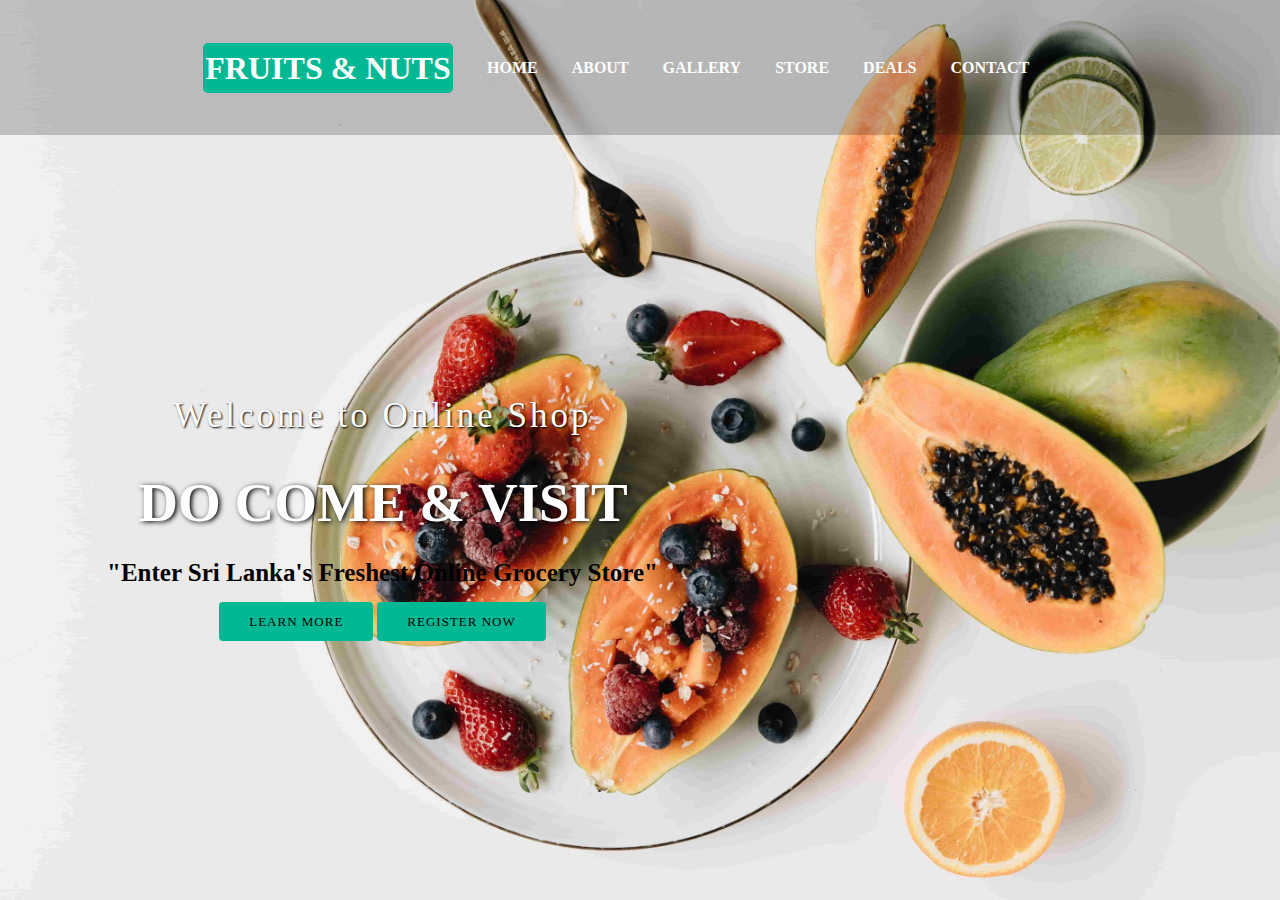
<file: index.html>
<!DOCTYPE html>
<html>
<head>
	<link rel="shortcut icon" href="IMAGE/favicon/favicon (1).ico">
	<title>Fruits & Nuts</title>
	<link rel="stylesheet" type="text/css" href="css/style.css">
	<meta name="viewport" content="width=divice-width, initial-scale=1.0"/>
	<meta name="Keywords"  content="Fruits,Nuts,Food,Perfect Gang"/>
	<meta name="description" content="Sri Lanka's Freshest Online Grocery Store"/>

</head>
<body>

<header>
	<nav>
		<div class="menu">
			<table style="height: 34px; width: 847.352px;" border="0">
<tr>
	<td>
		<a href="index.html">
			<h1 class="navbtn">Fruits & Nuts</h1>
		</a>
			</td>
<td><a class="nb" href="index.html">Home</a></td>
<td><a class="nb" href="About.html">About</a></td>
<td><a class="nb" href="Gallery.html">Gallery</a></td>
<td><a class="nb" href="Store.html">Store</a></td>
<td><a class="nb" href="Deals.html">Deals</a></td>
<td><a class="nb" href="Contact.html">Contact</a></td>
	
</tr>
</table>
		</div>
  </nav>
		<main>
			<section>
				<h3>Welcome to Online Shop</h3>
			  <h1>DO COME & VISIT<span class="change_content"> </span></h1>
				<p class="txt"><b>"Enter Sri Lanka's Freshest Online Grocery Store"</b></p>
				<a href="About.html" class="btnone">Learn More</a>
			  <a href="Register.html" class="btnone">Register Now</a>
			</section>
		</main>

</header>
</body>
</html>
</file>
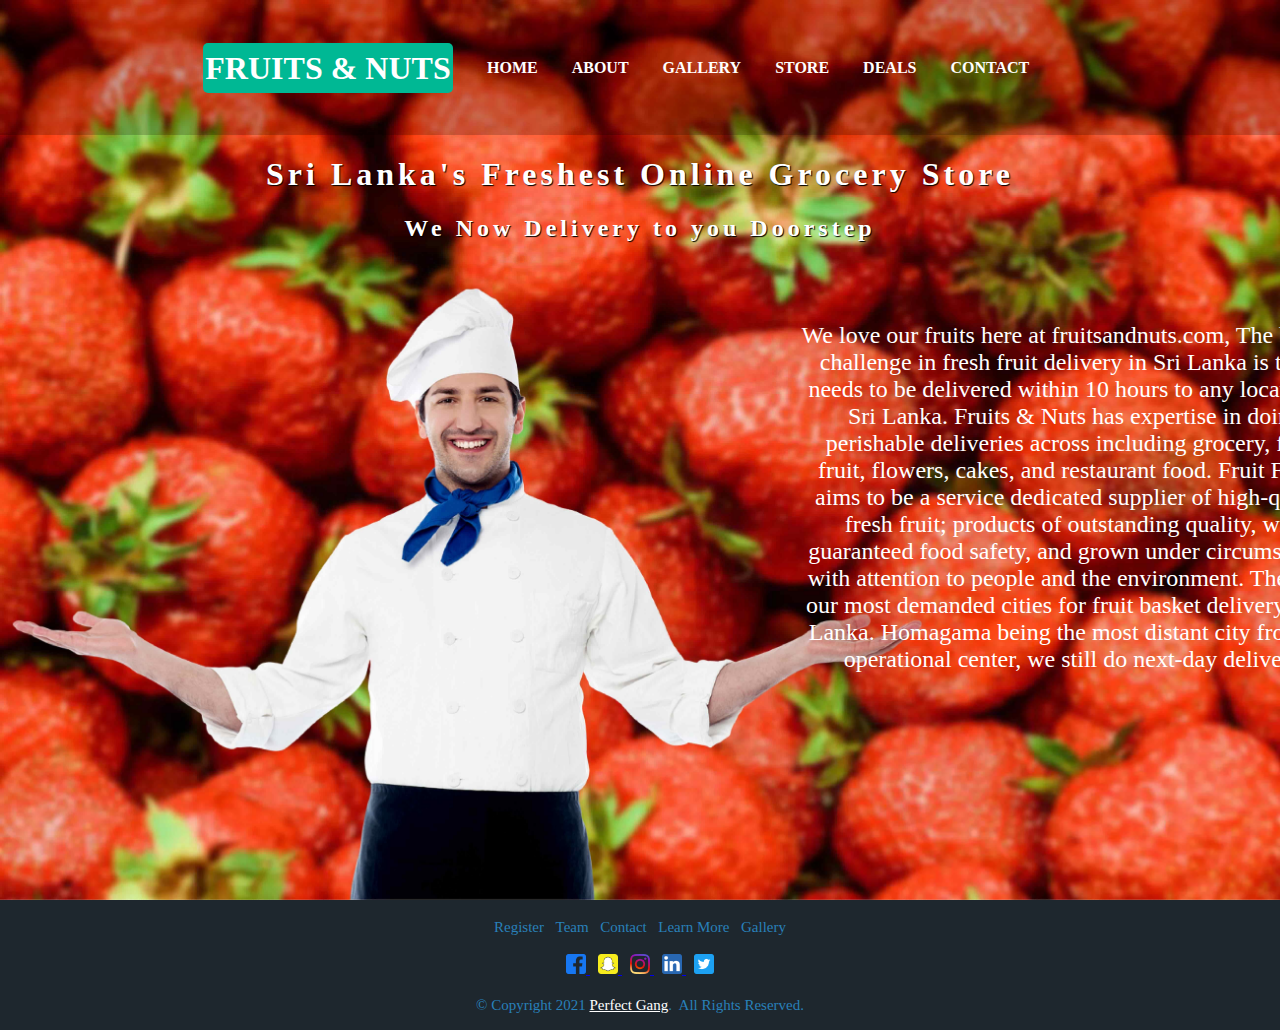
<file: About.html>
<!DOCTYPE html>
<html>
<head>
	<link rel="shortcut icon" href="IMAGE/favicon/favicon (4).ico">
	<title>Fruits & Nuts - About</title>
	<link rel="stylesheet" type="text/css" href="css/style about.css"/>
	<meta name="viewport" content="width=divice-width, initial-scale=1.0"/>
	<meta name="Keywords"  content="Fruits,Nuts,Food,Perfect Gang"/>
	<meta name="description" content="Sri Lanka's Freshest Online Grocery Store"/>

</head>
<body>

<header>

	<nav>
		<div class="menu">
			<table style="height: 34px; width: 847.352px;" border="0">
<tr>
	<td>
		<a href="index.html">
			<h1 class="navbtn">Fruits & Nuts</h1>
		</a>
			</td>
<td><a class="nb" href="index.html">Home</a></td>
<td><a class="nb" href="About.html">About</a></td>
<td><a class="nb" href="Gallery.html">Gallery</a></td>
<td><a class="nb" href="Store.html">Store</a></td>
<td><a class="nb" href="Deals.html">Deals</a></td>
<td><a class="nb" href="Contact.html">Contact</a></td>
</tr>
</table>
		</div>
  </nav>


  <div>
	<h1 class="title" align= "center" style="color:white"><strong>Sri Lanka's Freshest Online Grocery Store</strong></h1>
	</div>


  <h2 class="title" align= "center" style="color:white"> We Now Delivery to you Doorstep</h2>
  <h2 align= "center" class="para"  style="color:white"> We love our fruits here at fruitsandnuts.com, The biggest challenge in fresh fruit delivery in Sri Lanka is that it needs to be delivered within 10 hours to any location in Sri Lanka. Fruits & Nuts has expertise in doing perishable deliveries across including grocery, fresh fruit, flowers, cakes, and restaurant food. Fruit Factor aims to be a service dedicated supplier of high-quality fresh fruit; products of outstanding quality, with guaranteed food safety, and grown under circumstances with attention to people and the environment. These are our most demanded cities for fruit basket delivery in Sri Lanka. Homagama being the most distant city from our operational center, we still do next-day delivery.
	</h2>



</header>

	<div class="footer1">
	 <br>
<a href="Register.html" class="link">Register &nbsp</a>
<a href="Perfect Gang.html" class="link">Team &nbsp</a>
<a href="Contact.html" class="link">Contact  &nbsp</a>
<a href="About.html" class="link">Learn More &nbsp</a>
<a href="Gallery.html" class="link">Gallery</a>
<br>
<br>
		<a href="https://www.facebook.com/">
<img src="IMAGE/Social Media Icon/sm1 (1).png" alt="fb" width="20" height="20">
		</a>
&nbsp
		<a href="https://www.snapchat.com/">
<img src="IMAGE/Social Media Icon/sm1 (2).png" alt="sc" width="20" height="20">
		</a>
&nbsp
		<a href="https://www.instagram.com/">
<img src="IMAGE/Social Media Icon/sm1 (3).png" alt="ig" width="20" height="20">
		</a>
&nbsp
		<a href="https://www.linkedin.com/">
<img src="IMAGE/Social Media Icon/sm1 (4).png" alt="li" width="20" height="20">
		</a>
&nbsp
		<a href="https://www.twitter.com/">
<img src="IMAGE/Social Media Icon/sm1 (5).png" alt="tw" width="20" height="20">
		</a>
<br>
<br>
<span class="link">© Copyright 2021 <a style="color: #FFFFFF" href ="Perfect Gang.html">Perfect Gang</a>.&nbsp All Rights Reserved.</span>
<br>
	</div>

</body>
</html>
</file>
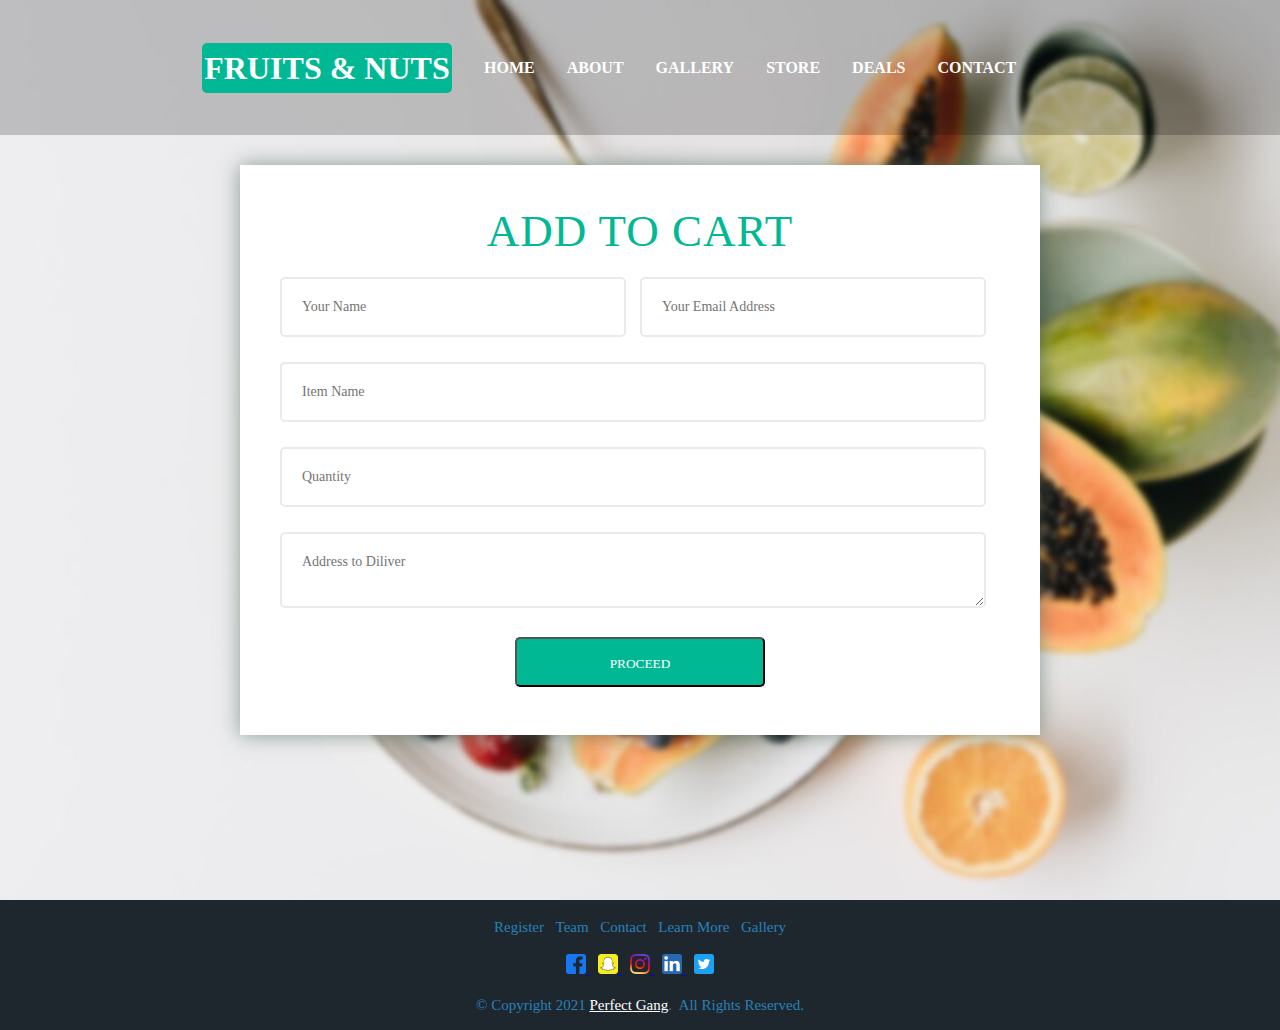
<file: Cart.html>
<!DOCTYPE html>
<html>
<head>
	<link rel="shortcut icon" href="IMAGE/favicon/favicon (2).ico">
	<title>Fruits & Nuts - Cart</title>
	<link rel="stylesheet" type="text/css" href="css/style cart.css">
	<script src="js/cart.js"></script>
	<meta name="viewport" content="width=divice-width, initial-scale=1.0"/>
	<meta name="Keywords"  content="Fruits,Nuts,Food,Perfect Gang"/>
	<meta name="description" content="Sri Lanka's Freshest Online Grocery Store"/>

</head>
<body>
	
	<style>
h1 {text-align: center;}
h3 {text-align: center;}
div {text-align: center;}
</style>

<header>

	<nav>
		<div class="menu">
			<table style="height: 34px; width: 847.352px;" border="0">
<tr>
	<td>
		<a href="index.html">
			<h1 class="navbtn">Fruits & Nuts</h1>
		</a>
			</td>
<td><a class="nb" href="index.html">Home</a></td>
<td><a class="nb" href="About.html">About</a></td>
<td><a class="nb" href="Gallery.html">Gallery</a></td>
<td><a class="nb" href="Store.html">Store</a></td>
<td><a class="nb" href="Deals.html">Deals</a></td>
<td><a class="nb" href="Contact.html">Contact</a></td>
</tr>
</table>
		</div>
  </nav>

			<section>
				<div class="container">
    <p class="contact">ADD TO CART</p>
	<div id = "error_message"></div>
    <form action="https://formspree.io/f/myylbbyz" id="custom_form" onsubmit="return validForm()" method="POST">
    <div class="login">
      <input name = "name" type="text" placeholder="Your Name" class="input" id="name">
      <input name = "email" type="text" placeholder="Your Email Address" class="input" id="email">
    </div>

    <div class="subject">
      <input name= "subject" type="text" placeholder="Item Name" class="input" id="subject">
    </div>

	<div class="qty">
      <input name = "quantity"  class="input" placeholder="Quantity" id="qty">
    </div>
		
    <div class="msg">
      <textarea name = "message"  class="area" placeholder="Address to Diliver" id="message"></textarea>
    </div>

    <button class="btn" type="submit">Proceed</button>

	</form>
	</div>
			</section>


</header>
		<div class="footer1">
	 <br>
<a href="Register.html" class="link">Register &nbsp</a>
<a href="Perfect Gang.html" class="link">Team &nbsp</a>
<a href="Contact.html" class="link">Contact  &nbsp</a>
<a href="About.html" class="link">Learn More &nbsp</a>
<a href="Gallery.html" class="link">Gallery</a>
<br>
<br>
		<a href="https://www.facebook.com/">
<img src="IMAGE/Social Media Icon/sm1 (1).png" alt="fb" width="20" height="20">
		</a>
&nbsp
		<a href="https://www.snapchat.com/">
<img src="IMAGE/Social Media Icon/sm1 (2).png" alt="sc" width="20" height="20">
		</a>
&nbsp
		<a href="https://www.instagram.com/">
<img src="IMAGE/Social Media Icon/sm1 (3).png" alt="ig" width="20" height="20">
		</a>
&nbsp
		<a href="https://www.linkedin.com/">
<img src="IMAGE/Social Media Icon/sm1 (4).png" alt="li" width="20" height="20">
		</a>
&nbsp
		<a href="https://www.twitter.com/">
<img src="IMAGE/Social Media Icon/sm1 (5).png" alt="tw" width="20" height="20">
		</a>
<br>
<br>
<span class="link">© Copyright 2021 <a style="color: #FFFFFF" href ="Perfect Gang.html">Perfect Gang</a>.&nbsp All Rights Reserved.</span><br>
	</div>
</body>
</html>
</file>
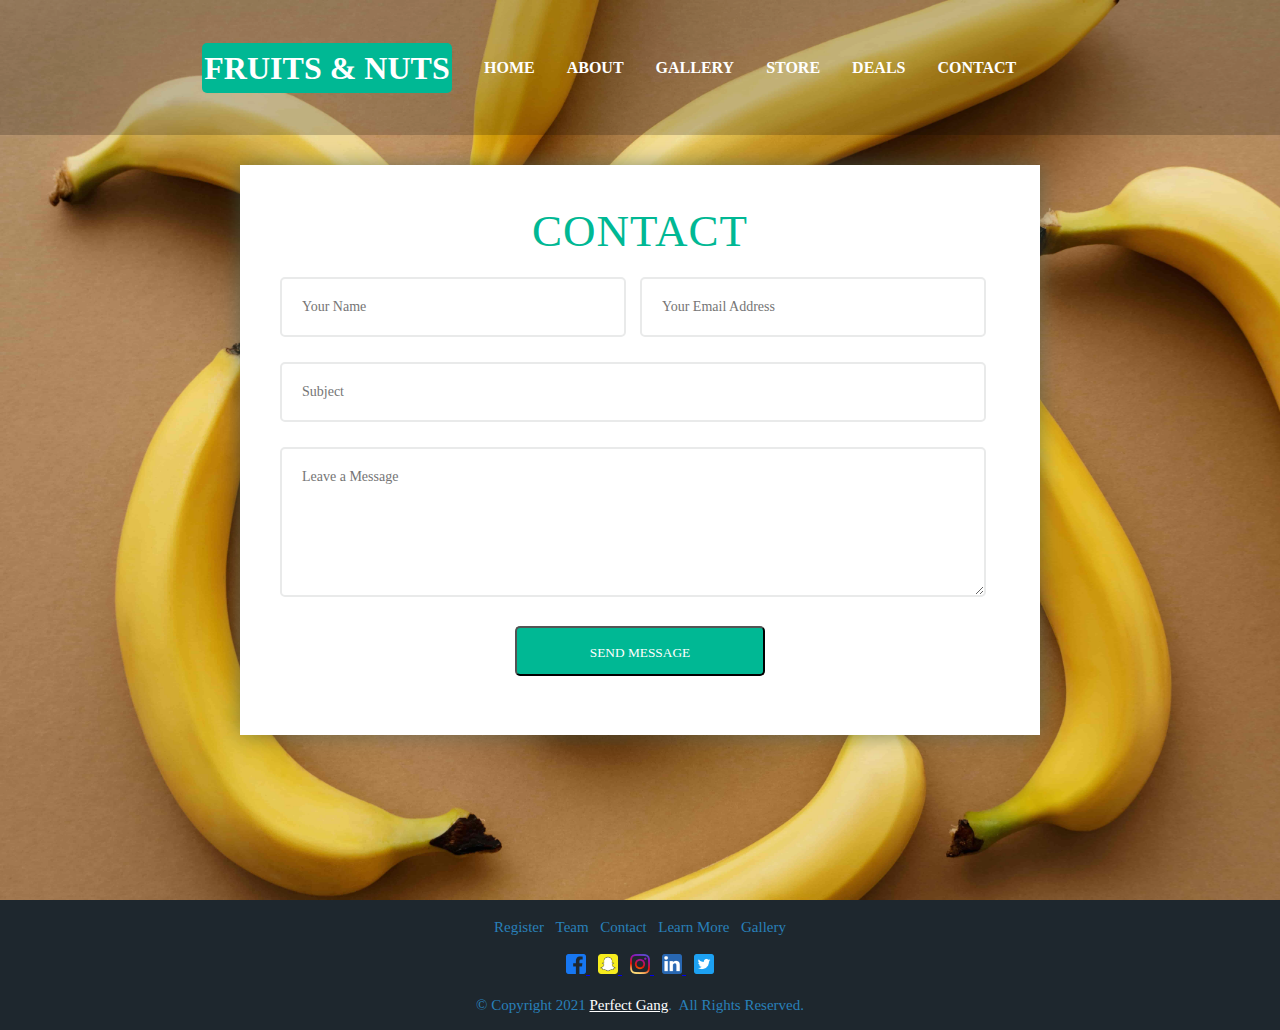
<file: Contact.html>
<!DOCTYPE html>
<html>
<head>
	<link rel="shortcut icon" href="IMAGE/favicon/favicon (5).ico">
	<title>Fruits & Nuts - Contact</title>
	<link rel="stylesheet" type="text/css" href="css/style contact.css">
	<script src="js/contact.js"></script>
	<meta name="viewport" content="width=divice-width, initial-scale=1.0"/>

</head>
<body>
	
	<style>
h1 {text-align: center;}
h3 {text-align: center;}
div {text-align: center;}
</style>

<header>

	<nav>
		<div class="menu">
			<table style="height: 34px; width: 847.352px;" border="0">
<tr>
	<td>
		<a href="index.html">
			<h1 class="navbtn">Fruits & Nuts</h1>
		</a>
			</td>
<td><a class="nb" href="index.html">Home</a></td>
<td><a class="nb" href="About.html">About</a></td>
<td><a class="nb" href="Gallery.html">Gallery</a></td>
<td><a class="nb" href="Store.html">Store</a></td>
<td><a class="nb" href="Deals.html">Deals</a></td>
<td><a class="nb" href="Contact.html">Contact</a></td>
</tr>
</table>
		</div>
  </nav>

			<section>
				<div class="container">
    <p class="contact">CONTACT</p>
	<div id = "error_message"></div>
    <form action="https://formspree.io/f/myylbbyz" id="custom_form" onsubmit="return validForm()" method="POST">
    <div class="login">
      <input name = "name" type="text" placeholder="Your Name" class="input" id="name">
      <input name = "email" type="text" placeholder="Your Email Address" class="input" id="email">
    </div>

    <div class="subject">
      <input name= "subject" type="text" placeholder="Subject" class="input" id="subject">
    </div>

    <div class="msg">
      <textarea name = "message"  class="area" placeholder="Leave a Message" id="message"></textarea>
    </div>

    <button class="btn" type="submit">Send Message</button>

	</form>
	</div>
			</section>


</header>
		<div class="footer1">
	 <br>
<a href="Register.html" class="link">Register &nbsp</a>
<a href="Perfect Gang.html" class="link">Team &nbsp</a>
<a href="Contact.html" class="link">Contact  &nbsp</a>
<a href="About.html" class="link">Learn More &nbsp</a>
<a href="Gallery.html" class="link">Gallery</a>
<br>
<br>
		<a href="https://www.facebook.com/">
<img src="IMAGE/Social Media Icon/sm1 (1).png" alt="fb" width="20" height="20">
		</a>
&nbsp
		<a href="https://www.snapchat.com/">
<img src="IMAGE/Social Media Icon/sm1 (2).png" alt="sc" width="20" height="20">
		</a>
&nbsp
		<a href="https://www.instagram.com/">
<img src="IMAGE/Social Media Icon/sm1 (3).png" alt="ig" width="20" height="20">
		</a>
&nbsp
		<a href="https://www.linkedin.com/">
<img src="IMAGE/Social Media Icon/sm1 (4).png" alt="li" width="20" height="20">
		</a>
&nbsp
		<a href="https://www.twitter.com/">
<img src="IMAGE/Social Media Icon/sm1 (5).png" alt="tw" width="20" height="20">
		</a>
<br>
<br>
<span class="link">© Copyright 2021 <a style="color: #FFFFFF" href ="Perfect Gang.html">Perfect Gang</a>.&nbsp All Rights Reserved.</span><br>
	</div>
</body>
</html>
</file>
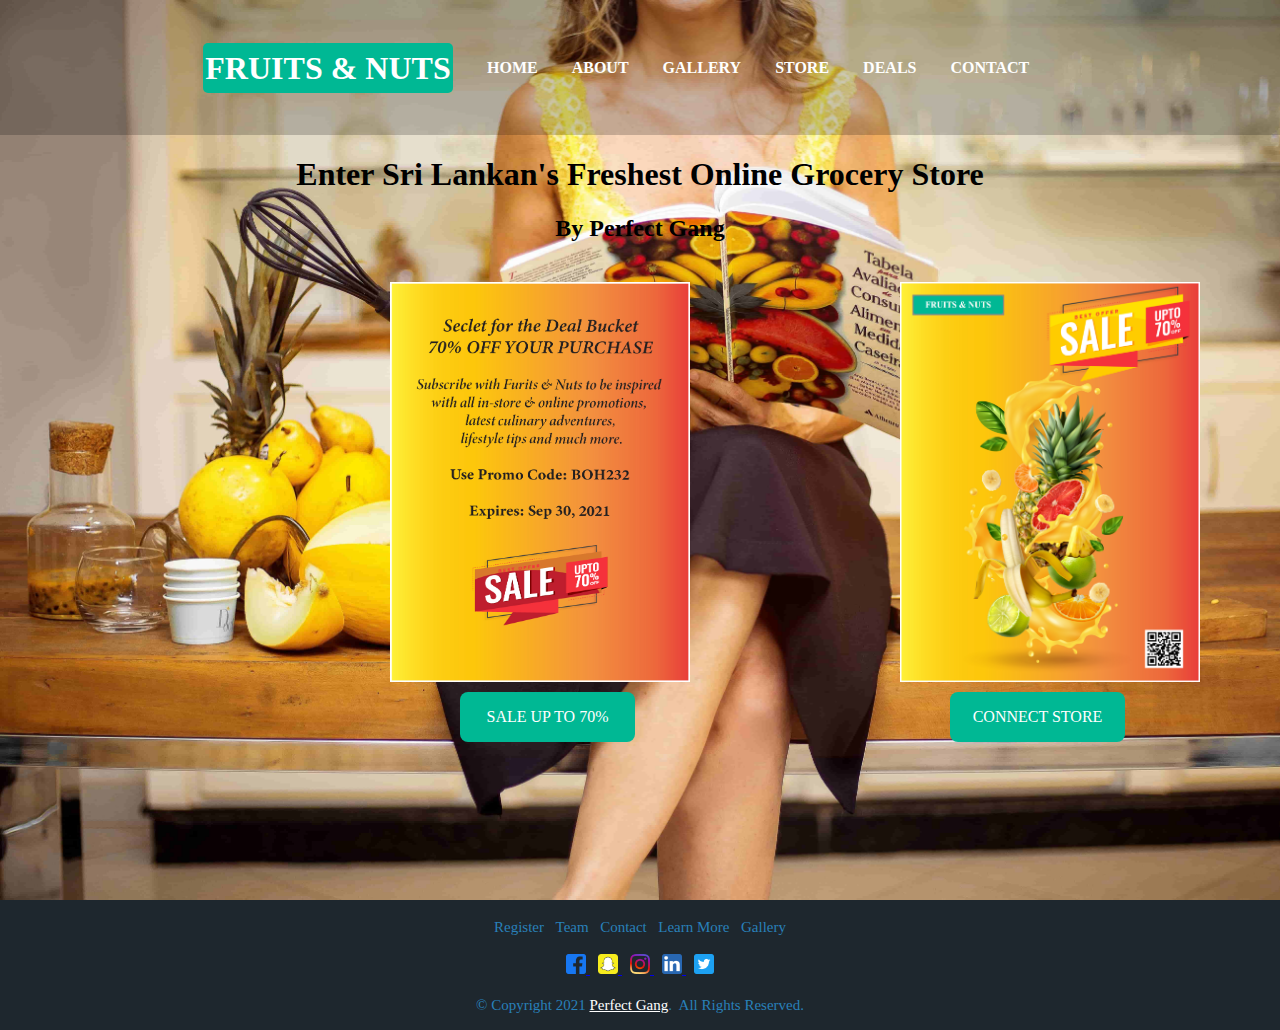
<file: Deals.html>
<!DOCTYPE html>
<html>
<head>
	<link rel="shortcut icon" href="IMAGE/favicon/favicon.ico">
	<title>Fruits & Nuts - Deals</title>
	<link rel="stylesheet" type="text/css" href="css/style deals.css">
	<meta name="viewport" content="width=divice-width, initial-scale=1.0"/>
	<meta name="Keywords"  content="Fruits,Nuts,Food,Perfect Gang"/>
	<meta name="description" content="Sri Lanka's Freshest Online Grocery Store"/>

</head>


<header>

	<nav>
		<div class="menu">
			<table style="height: 34px; width: 847.352px;" border="0">
<tr>
	<td>
		<a href="index.html">
			<h1 class="navbtn">Fruits & Nuts</h1>
		</a>
			</td>
<td><a class="nb" href="index.html">Home</a></td>
<td><a class="nb" href="About.html">About</a></td>
<td><a class="nb" href="Gallery.html">Gallery</a></td>
<td><a class="nb" href="Store.html">Store</a></td>
<td><a class="nb" href="Deals.html">Deals</a></td>
<td><a class="nb" href="Contact.html">Contact</a></td>
</tr>
</table>
		</div>
  </nav>

	<div>
	<h1 align= "center" style="color:black"><strong>Enter Sri Lankan's Freshest Online Grocery Store</strong></h1>
	<h2 align= "center" style="color:black">By Perfect Gang</h2>
	</div>



		<img src ="IMAGE/adv/Main adv-1.jpg" alt="adv1" class="adv1"/>
		<a href="Store.html">
		<span class="salebtn btn">Connect Store</span>
		</a>



		<img src ="IMAGE/adv/Main adv-2.jpg" alt="adv2" class="adv2"/>
		<a href="IMAGE/adv/Main adv-2.jpg">
		<p class="salebtn2 btn">Sale UP TO  70%</p>
		</a>



</header>

	<div class="footer1">
	 <br>
<a href="Register.html" class="link">Register &nbsp</a>
<a href="Perfect Gang.html" class="link">Team &nbsp</a>
<a href="Contact.html" class="link">Contact  &nbsp</a>
<a href="About.html" class="link">Learn More &nbsp</a>
<a href="Gallery.html" class="link">Gallery</a>
<br>
<br>
		<a href="https://www.facebook.com/">
<img src="IMAGE/Social Media Icon/sm1 (1).png" alt="fb" width="20" height="20">
		</a>
&nbsp
		<a href="https://www.snapchat.com/">
<img src="IMAGE/Social Media Icon/sm1 (2).png" alt="sc" width="20" height="20">
		</a>
&nbsp
		<a href="https://www.instagram.com/">
<img src="IMAGE/Social Media Icon/sm1 (3).png" alt="ig" width="20" height="20">
		</a>
&nbsp
		<a href="https://www.linkedin.com/">
<img src="IMAGE/Social Media Icon/sm1 (4).png" alt="li" width="20" height="20">
		</a>
&nbsp
		<a href="https://www.twitter.com/">
<img src="IMAGE/Social Media Icon/sm1 (5).png" alt="tw" width="20" height="20">
		</a>
<br>
<br>
<span class="link">© Copyright 2021 <a style="color: #FFFFFF" href ="Perfect Gang.html">Perfect Gang</a>.&nbsp All Rights Reserved.</span>
<br>
	</div>
<body>
</body>
</html>
</file>
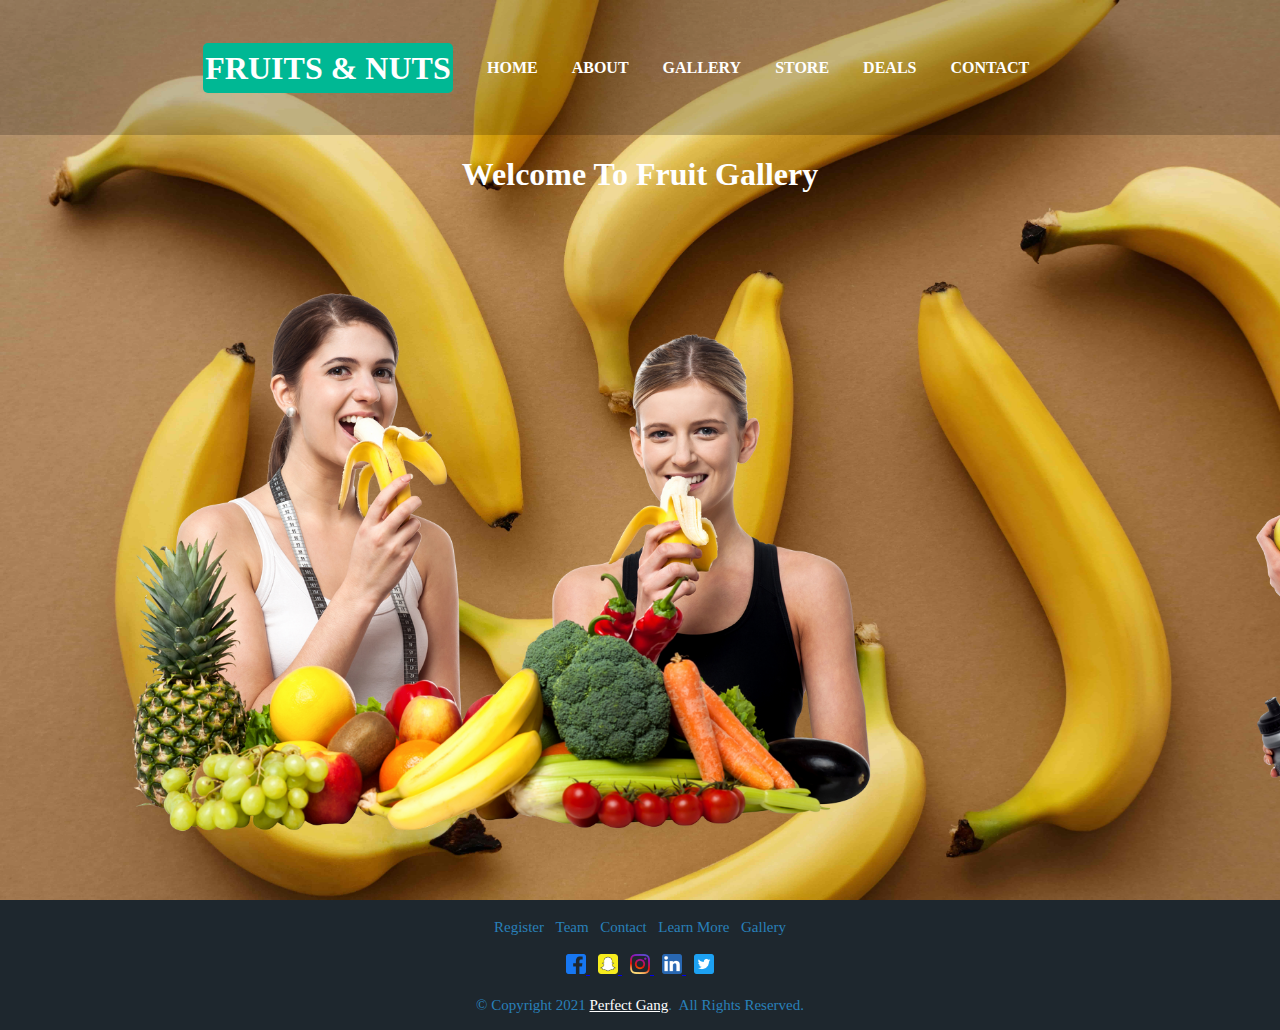
<file: Gallery.html>
<!DOCTYPE html>
<html>
<head>
	<link rel="shortcut icon" href="IMAGE/favicon/favicon (6).ico">
	<title>Fruits & Nuts - Gallery</title>
	<link rel="stylesheet" type="text/css" href="css/style gallery.css">
	<meta name="viewport" content="width=divice-width, initial-scale=1.0"/>


</head>
<body>

<header>

	<nav>
		<div class="menu">
			<table style="height: 34px; width: 847.352px;" border="0">
<tr>
	<td>
		<a href="index.html">
			<h1 class="navbtn">Fruits & Nuts</h1>
		</a>
			</td>
<td><a class="nb" href="index.html">Home</a></td>
<td><a class="nb" href="About.html">About</a></td>
<td><a class="nb" href="Gallery.html">Gallery</a></td>
<td><a class="nb" href="Store.html">Store</a></td>
<td><a class="nb" href="Deals.html">Deals</a></td>
<td><a class="nb" href="Contact.html">Contact</a></td>
</tr>
</table>
		</div>
  </nav>

	<div>
	<h1 align= "center" style="color:white"><strong>Welcome To Fruit Gallery</strong></h1>
	</div>
	


	<main>
	<img src="IMAGE//Body Image/Health & Fitness PNG 01.png" class= "slider" alt="shopingimg"/>
	<img src="IMAGE//Body Image/Health & Fitness PNG 38.png" class= "slider1" alt="shopingimg"/>
	</main>

</header>

		<div class="footer1">
	 <br>
<a href="Register.html" class="link">Register &nbsp</a>
<a href="Perfect Gang.html" class="link">Team &nbsp</a>
<a href="Contact.html" class="link">Contact  &nbsp</a>
<a href="About.html" class="link">Learn More &nbsp</a>
<a href="Gallery.html" class="link">Gallery</a>
<br>
<br>
		<a href="https://www.facebook.com/">
<img src="IMAGE/Social Media Icon/sm1 (1).png" alt="fb" width="20" height="20">
		</a>
&nbsp
		<a href="https://www.snapchat.com/">
<img src="IMAGE/Social Media Icon/sm1 (2).png" alt="sc" width="20" height="20">
		</a>
&nbsp
		<a href="https://www.instagram.com/">
<img src="IMAGE/Social Media Icon/sm1 (3).png" alt="ig" width="20" height="20">
		</a>
&nbsp
		<a href="https://www.linkedin.com/">
<img src="IMAGE/Social Media Icon/sm1 (4).png" alt="li" width="20" height="20">
		</a>
&nbsp
		<a href="https://www.twitter.com/">
<img src="IMAGE/Social Media Icon/sm1 (5).png" alt="tw" width="20" height="20">
		</a>
<br>
<br>
<span class="link">© Copyright 2021 <a style="color: #FFFFFF" href ="Perfect Gang.html">Perfect Gang</a>.&nbsp All Rights Reserved.</span>
<br>
	</div>
</body>
</html>
</file>
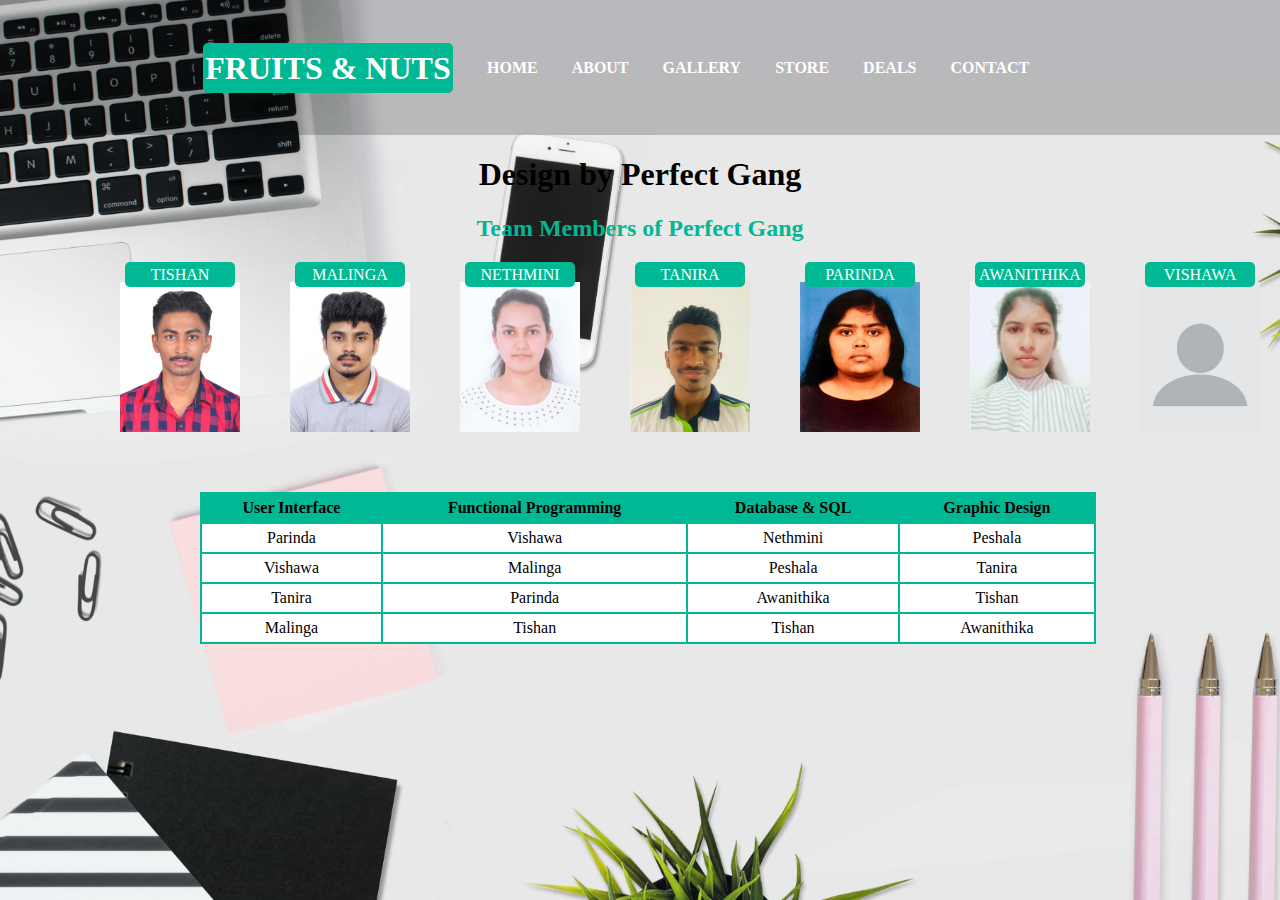
<file: Perfect Gang.html>
<!DOCTYPE html>
<html>
<head>
	<link rel="shortcut icon" href="IMAGE/favicon/favicon (2).ico">
	<title>Fruits & Nuts - Perfect Gang</title>
	<link rel="stylesheet" type="text/css" href="css/style perfect gang .css">
	<meta name="viewport" content="width=divice-width, initial-scale=1.0"/>
	<meta name="Keywords"  content="Fruits,Nuts,Food,Perfect Gang"/>
	<meta name="description" content="Sri Lanka's Freshest Online Grocery Store"/>

</head>
<body>

<header>
	<nav>
		<div class="menu">
			<table style="height: 34px; width: 847.352px;" border="0">
<tr>
	<td>
		<a href="index.html">
			<h1 class="navbtn">Fruits & Nuts</h1>
		</a>
			</td>
<td><a class="nb" href="index.html">Home</a></td>
<td><a class="nb" href="About.html">About</a></td>
<td><a class="nb" href="Gallery.html">Gallery</a></td>
<td><a class="nb" href="Store.html">Store</a></td>
<td><a class="nb" href="Deals.html">Deals</a></td>
<td><a class="nb" href="Contact.html">Contact</a></td>
</tr>
</table>
		</div>
  </nav>

	<div>
	<h1 align= "center" style="color:black"><strong>Design by Perfect Gang</strong></h1>
	<h2 align= "center" style="color:#00b894"> Team Members of Perfect Gang</h2>
	</div>


	<img src ="IMAGE/profile pic/tishan.jpg" class="pic1 pic" alt="pic"/>
	<div><p class="buybtn btn">Tishan</p></div>

	<img src ="IMAGE/profile pic/malinga.jpg" class="pic2 pic" alt="pic"/>
	<div><p class="buybtn1 btn">Malinga</p></div>

	<img src ="IMAGE/profile pic/nethimi.jpg" class="pic3 pic" alt="pic"/>
	<div><p class="buybtn2 btn">Nethmini</p></div>

	<img src ="IMAGE/profile pic/tanira.jpg" class="pic4 pic" alt="pic"/>
	<div><p class="buybtn3 btn">Tanira</p></div>

	<img src ="IMAGE/profile pic/parinda.jpg" class="pic5 pic" alt="pic"/>
	<div><p class="buybtn4 btn">Parinda</p></div>

	<img src ="IMAGE/profile pic/awanthika.jpg" class="pic6 pic" alt="pic"/>
	<div><p class="buybtn5 btn">Awanithika</p></div>

	<img src ="IMAGE/profile pic/unknow.jpg" class="pic7 pic" alt="pic"/>
	<div><p class="buybtn6 btn">Vishawa</p></div>

	<img src ="IMAGE/profile pic/unknow.jpg" class="pic8 pic" alt="pic"/>
	<div><p class="buybtn7 btn">Peshala</p></div>


	<section>

	<table class="customTable">
  <thead>
    <tr>
      <th>User Interface</th>
      <th>Functional Programming</th>
      <th>Database & SQL</th>
	  <th>Graphic Design</th>
    </tr>
  </thead>
  <tbody>
    <tr>
      <td>Parinda</td>
      <td>Vishawa</td>
      <td>Nethmini</td>
	  <td>Peshala</td>
    </tr>
    <tr>
      <td>Vishawa</td>
      <td>Malinga</td>
      <td>Peshala</td>
	  <td>Tanira</td>
    </tr>
    <tr>
      <td>Tanira</td>
      <td>Parinda</td>
      <td>Awanithika</td>
	  <td>Tishan</td>
    </tr>
    <tr>
      <td>Malinga</td>
      <td>Tishan</td>
      <td>Tishan</td>
	  <td>Awanithika</td>
    </tr>
  </tbody>
</table>

</section>

</header>

</body>
</html>
</file>
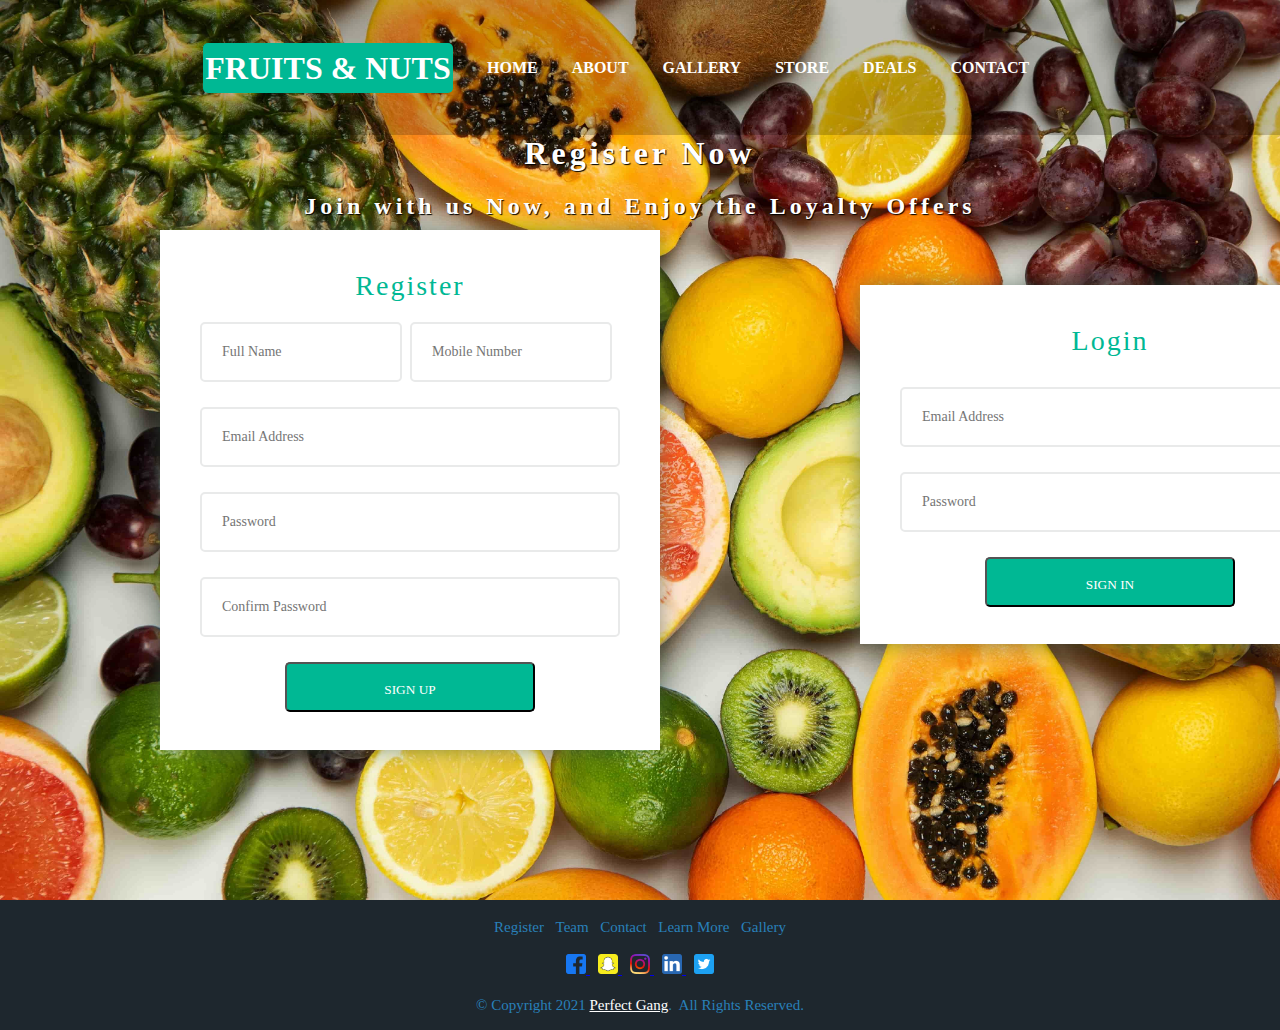
<file: Register.html>
<!DOCTYPE html>
<html>
<head>
	<link rel="shortcut icon" href="IMAGE/favicon/favicon (5).ico">
	<title>Fruits & Nuts - Register</title>
	<link rel="stylesheet" type="text/css" href="css/style register now.css">
	<meta name="viewport" content="width=divice-width, initial-scale=1.0"/>
	<meta name="Keywords"  content="Fruits,Nuts,Food,Perfect Gang"/>
	<meta name="description" content="Sri Lanka's Freshest Online Grocery Store"/>

</head>
<body>

<style>
h1 {text-align: center;}
h3 {text-align: center;}
div {text-align: center;}
</style>

<header>

	<nav>
		<div class="menu">
			<table style="height: 34px; width: 847.352px;" border="0">
<tr>
	<td>
		<a href="index.html">
			<h1 class="navbtn">Fruits & Nuts</h1>
		</a>
			</td>
<td><a class="nb" href="index.html">Home</a></td>
<td><a class="nb" href="About.html">About</a></td>
<td><a class="nb" href="Gallery.html">Gallery</a></td>
<td><a class="nb" href="Store.html">Store</a></td>
<td><a class="nb" href="Deals.html">Deals</a></td>
<td><a class="nb" href="Contact.html">Contact</a></td>
</tr>
</table>
		</div>
  </nav>

	 <div>
	<h1 class="adj" align= "center" style="color:white"><strong>Register Now</strong></h1>
	</div>


  <h2 class="adj" align= "center" style="color:white"> Join with us Now, and Enjoy the Loyalty Offers</h2>
	<main>


		<section>
				<div class="container">
    <span class="register">Register</span>
	<div id ="error_message"></div>
    <form action="php/Registration-Details.php" id="custom_form" onsubmit="return validForm()" method="POST">
    <div class="login">
      <input name ="name" type="text" placeholder="Full Name" class="input" id="name">
      <input name = "pnumber" type="number" placeholder="Mobile Number" class="input" id="pnumber">
    </div>

    <div class="email">
      <input name= "email" type="text" placeholder="Email Address" class="input" id="email">
    </div>

    <div class="password">
      <input name= "Password" type="text" placeholder="Password" class="input" id="pass">
	  <input name= "Cpassword" type="text" placeholder="Confirm Password" class="input" id="compass">
    </div>

    <button class="btn" type="submit">Sign Up</button>

	</form>
	</div>
			</section>



	<section>
				<div class="container1">
    <span class="login">Login</span>
	<div id ="error_message1"></div>
    <form action="https://formspree.io/f/mdoypkvz" id="custom_form1" onsubmit="return validForm()" method="POST">

    <div class="email">
      <input name= "email" type="text" placeholder="Email Address" class="input" id="email1">
    </div>

    <div class="password">
      <input name= "Password" type="text" placeholder="Password" class="input" id="pass1">
    </div>

    <button class="btn" type="submit">Sign In</button>

	</form>
	</div>
	</section>

	</main>

	</header>

		<div class="footer1">
	 <br>
<a href="Register.html" class="link">Register &nbsp</a>
<a href="Perfect Gang.html" class="link">Team &nbsp</a>
<a href="Contact.html" class="link">Contact  &nbsp</a>
<a href="About.html" class="link">Learn More &nbsp</a>
<a href="Gallery.html" class="link">Gallery</a>
<br>
<br>
		<a href="https://www.facebook.com/">
<img src="IMAGE/Social Media Icon/sm1 (1).png" alt="fb" width="20" height="20">
		</a>
&nbsp
		<a href="https://www.snapchat.com/">
<img src="IMAGE/Social Media Icon/sm1 (2).png" alt="sc" width="20" height="20">
		</a>
&nbsp
		<a href="https://www.instagram.com/">
<img src="IMAGE/Social Media Icon/sm1 (3).png" alt="ig" width="20" height="20">
		</a>
&nbsp
		<a href="https://www.linkedin.com/">
<img src="IMAGE/Social Media Icon/sm1 (4).png" alt="li" width="20" height="20">
		</a>
&nbsp
		<a href="https://www.twitter.com/">
<img src="IMAGE/Social Media Icon/sm1 (5).png" alt="tw" width="20" height="20">
		</a>
<br>
<br>
<span class="link">© Copyright 2021 <a style="color: #FFFFFF" href ="Perfect Gang.html">Perfect Gang</a>.&nbsp All Rights Reserved.</span>
<br>
	</div>

</body>
</html>
</file>
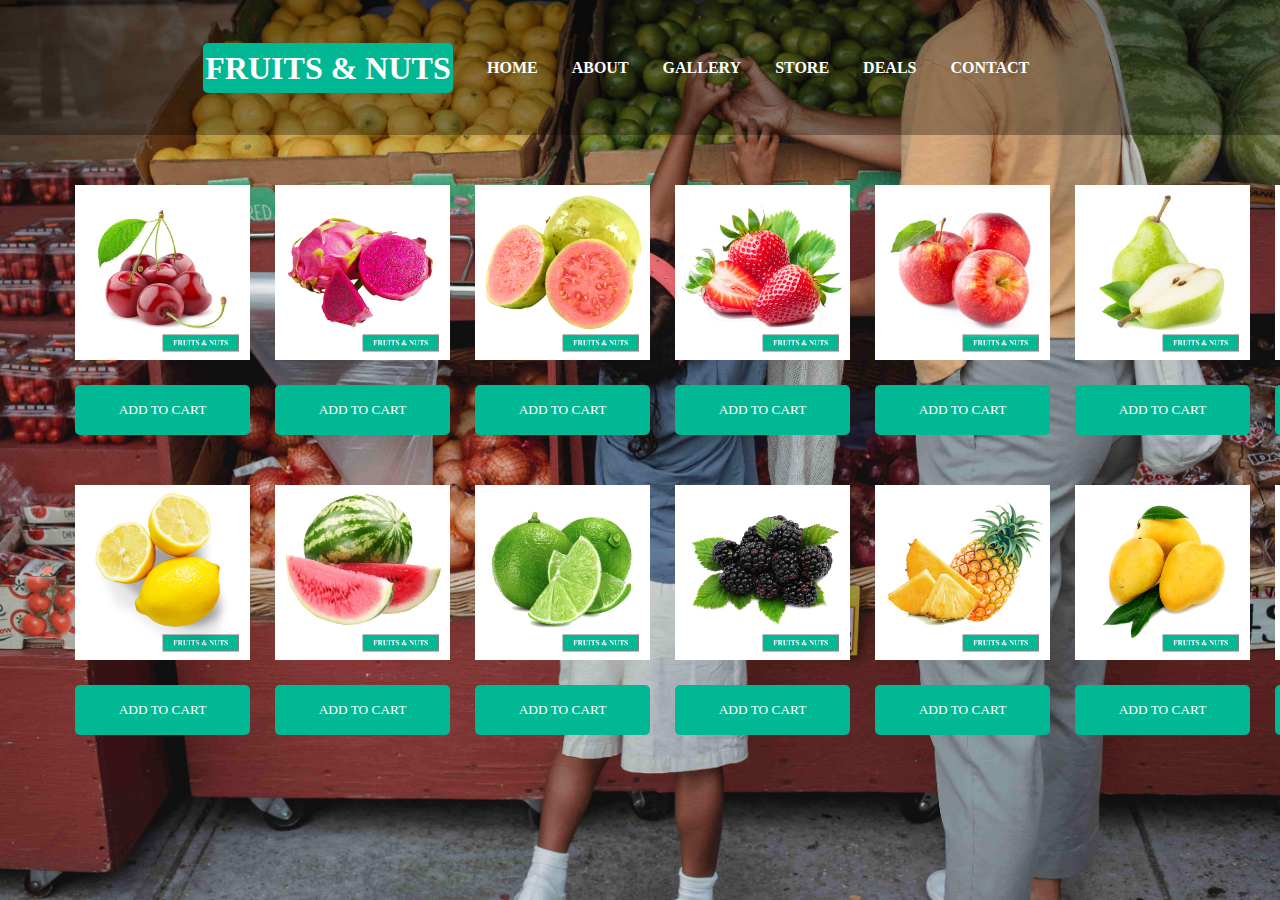
<file: Store.html>
<!DOCTYPE html>
<html>
<head>
	<link rel="shortcut icon" href="IMAGE/favicon/favicon (1).ico">
	<title>Fruits & Nuts- Store</title>
	<link rel="stylesheet" type="text/css" href="css/style store.css">
	<meta name="viewport" content="width=divice-width, initial-scale=1.0"/>
	<meta name="Keywords"  content="Fruits,Nuts,Food,Perfect Gang"/>
	<meta name="description" content="Sri Lanka's Freshest Online Grocery Store"/>

</head>
<body>

<header>

	<nav>
		<div class="menu">
			<table style="height: 34px; width: 847.352px;" border="0">
<tr>
	<td>
		<a href="index.html">
			<h1 class="navbtn">Fruits & Nuts</h1>
		</a>
			</td>
<td><a class="nb" href="index.html">Home</a></td>
<td><a class="nb" href="About.html">About</a></td>
<td><a class="nb" href="Gallery.html">Gallery</a></td>
<td><a class="nb" href="Store.html">Store</a></td>
<td><a class="nb" href="Deals.html">Deals</a></td>
<td><a class="nb" href="Contact.html">Contact</a></td>
</tr>
</table>
		</div>
  </nav>


		<img src ="IMAGE/Store/pic-1.jpg" class="pic1 pic" alt="pic1"/>
		<a href="Cart.html">
	<div><button class="buybtn btn fst7">Add to Cart</button></div>
		</a>

		<img src ="IMAGE/Store/pic-2.jpg" class="pic2 pic" alt="pic2"/>
		<a href="Cart.html">
<div><button class="buybtn1 btn fst7">Add to Cart</button></div>
		</a>

		<img src ="IMAGE/Store/pic-3.jpg" class="pic3 pic" alt="pic3"/>
		<a href="Cart.html">
	<div><button class="buybtn2 btn fst7">Add to Cart</button></div>
		</a>

		<img src ="IMAGE/Store/pic-4.jpg" class="pic4 pic" alt="pic4"/>
		<a href="Cart.html">
<div><button class="buybtn3 btn fst7">Add to Cart</button></div>
		</a>

		<img src ="IMAGE/Store/pic-5.jpg" class="pic5 pic" alt="pic5"/>
		<a href="Cart.html">
	<div><button class="buybtn4 btn fst7">Add to Cart</button></div>
		</a>

		<img src ="IMAGE/Store/pic-6.jpg" class="pic6 pic" alt="pic6"/>
		<a href="Cart.html">
	<div><button class="buybtn5 btn fst7">Add to Cart</button></div>
		</a>

		<img src ="IMAGE/Store/pic-7.jpg" class="pic7 pic" alt="pic7"/>
		<a href="Cart.html">
	<div><button class="buybtn6 btn fst7">Add to Cart</button></div>
		</a>

		<img src ="IMAGE/Store/pic-8.jpg" class="pic1 pic lst7" alt="pic8"/>
		<a href="Cart.html">
	<div><button class="buybtn btn">Add to Cart</button></div>
		</a>

		<img src ="IMAGE/Store/pic-9.jpg" class="pic2 pic lst7" alt="pic9"/>
		<a href="Cart.html">
	<div><button class="buybtn1 btn">Add to Cart</button></div>
		</a>

		<img src ="IMAGE/Store/pic-10.jpg" class="pic3 pic lst7" alt="pic10"/>
		<a href="Cart.html">
	<div><button class="buybtn2 btn">Add to Cart</button></div>
		</a>

		<img src ="IMAGE/Store/pic-11.jpg" class="pic4 pic lst7" alt="pic11"/>
		<a href="Cart.html">
	<div><button class="buybtn3 btn">Add to Cart</button></div>
		</a>

		<img src ="IMAGE/Store/pic-12.jpg" class="pic5 pic lst7" alt="pic12"/>
		<a href="Cart.html">
	<div><button class="buybtn4 btn">Add to Cart</button></div>
		</a>

		<img src ="IMAGE/Store/pic-13.jpg" class="pic6 pic lst7" alt="pic13"/>
		<a href="Cart.html">
	<div><button class="buybtn5 btn">Add to Cart</button></div>
		</a>

		<img src ="IMAGE/Store/pic-14.jpg" class="pic7 pic lst7" alt="pic14"/>
		<a href="Cart.html">
	<div><button class="buybtn6 btn">Add to Cart</button></div>
		</a>

</header>
</body>
</html>
</file>
<file: css/style.css>
body{
	margin: 0;
	padding: 0;
}

header{
	width: 100%;
	height: 100vh;
	background-image:url('../IMAGE/Background/backgroud-img.jpg');
	background-size: cover;
}
*{
	font-family: montserrat;
}

.navbtn{
  width: 250px;
  background: #00b894;
  height: 50px;
  line-height: 50px;
  text-align: center;
  border-radius: 5px;
  margin-left: 200px;
  color: #fff;
  text-transform: uppercase;
  cursor: pointer;
}

nav{
	width: 100%;height: 15vh;
	background: rgba(0,0,0,0.2);
	color: white;
	display: flex;
	justify-content: space-between;
	align-items: center;
	text-transform: uppercase;
}

nav .menu{
	width: 50%;
	display: flex;
	justify-content: space-around;
	
}

nav .menu a{
	width: 150%;
	text-decoration: none;
	color: white;
	font-weight: bold;
}

main{
	height: 80%;
	width: 85vh;
	display: flex;
	justify-content: center;
	align-items: center;
	text-align: center;
	color: white;
}

section h3{
	font-size: 35px;
	font-weight: 200;
	letter-spacing: 3px;
	text-shadow: 1px 1px 2px black;
}

section h1{
	margin: 30px 0 20px 0;
	font-size: 55px;
	font-weight: 700;
	text-shadow: 2px 1px 5px black;
	text-transform: uppercase;
}

section p{
	font-size: 25px;
	color: #eee;
	white-space: 2px;
	margin-bottom: 25px;
}

section a{
	padding: 12px 30px;
	border-radius: 4px;
	outline: none;
	text-transform: uppercase;
	font-size: 13px;
	font-weight: 500;
	text-decoration: none;
	letter-spacing: 1px;
}

section .btnone{
    background: #00b894;
    color: #000;
}
.btnone:hover{
	background: #00b894;
	color: white;
}

.change_content:after{
	content: '';
	animation: change 10s infinite;
	color: #00b894;
}

@keyframes  change{
	0%{content: "Kirulapana"}
	20%{content: "Malabe"}
	35%{content: "Homagama"}
	60%{content: "Pitipana"}
	80%{content: "Nugegoda"}
	100%{content: "Balangoda"}
}

.nb{
	margin-left: 30px;
	width: 300px;
}

.txt {
	color: black;
}
</file>
<file: css/style about.css>
body{
	margin: 0;
	padding: 0;
}

header{
	width: 100%;
	height: 100vh;
	background-image:url('../IMAGE/Background/imageedit_2_9248524396.jpg');
	background-size: cover;
}

*{
	font-family: montserrat;
}

.navbtn{
  width: 250px;
  background: #00b894;
  height: 50px;
  line-height: 50px;
  text-align: center;
  border-radius: 5px;
  margin-left: 200px;
  color: #fff;
  text-transform: uppercase;
  cursor: pointer;
}


nav{
	width: 100%;height: 15vh;
	background: rgba(0,0,0,0.2);
	color: white;
	display: flex;
	justify-content: space-between;
	align-items: center;
	text-transform: uppercase;
}

nav .menu{
	width: 50%;
	display: flex;justify-content: space-around;
}

nav .menu a{
	width: 150%;
	text-decoration: none; color: white;
	font-weight: bold;
}

.footer1{
height: 130px;
background-color: #1e272e;
text-align: center;
}

.link{
margin-bottom: 100px;
text-decoration: none;
font-size: 15px;
color: #2980b9;
}

.title{
	text-shadow: 1px 1px 1px black;
	white-space: 2px;
	letter-spacing: 4px;
	text-indent: inherit;
}

.btn{
  width: 250px;
  background: #00b894;
  height: 50px;
  line-height: 50px;
  text-align: center;
  border-radius: 5px;
  margin: 0 auto;
  color: #fff;
  text-transform: uppercase;
  cursor: pointer;
}

.para{
	font-weight: lighter;

	margin-left: 800px;
	margin-bottom: 500px;
	margin-right: 300px;
	margin-top: 80px;
	width:550px;
}

.nb{
	margin-left: 30px;
	width: 300px;
}
</file>
<file: css/style cart.css>
*{
	margin: 0;
	padding: 0;
	font-family: montserrat;
}

@viewport{
  zoom:1.0;
  width:extent-to-zoom;
}


header{
	width: 100%;
	height: 100vh;
	background-image:url('../IMAGE/Background/background blur.jpg');
	background-size: cover;
}

.navbtn{
  width: 250px;
  background: #00b894;
  height: 50px;
  line-height: 50px;
  text-align: center;
  border-radius: 5px;
  margin-left: 200px;
  color: #fff;
  text-transform: uppercase;
  cursor: pointer;
}


nav{
	width: 100%;height: 15vh;
	background: rgba(0,0,0,0.2);
	color: white;
	display: flex;
	justify-content: space-between;
	align-items: center;
	text-transform: uppercase;
}


nav .menu{
	width: 50%;
	display: flex;
	justify-content: space-around;
}

nav .menu a{
	width: 150%;
	text-decoration: none; color: white;
	font-weight: bold;
}

.footer1{
height: 130px;
background-color: #1e272e;
text-align: center;
}

.link{
margin-bottom: 100px;
text-decoration: none;
font-size: 15px;
color: #2980b9;
}

.container{
  max-width: 800px;
  height: 570px;
  background: #fff;
  margin: 50px auto;
  box-shadow: 0 0 20px rgba(72,98,85, 0.6);
  box-sizing: border-box;
  padding: 40px;
	margin-top:30px;
}

.contact{
  text-align: center;
  letter-spacing: 1px;
  font-size: 45px;
  margin-bottom: 20px;
  color: #00b894;
}

.input, .msg .area{
  width: 100%;
  padding: 20px;
  box-sizing: border-box;
  margin-bottom: 25px;
  border: 2px solid #e9eaea;
  font-size: 14px;
  border-radius: 5px;
  outline: none;
  transform: all 0.5s ease;
}

.login .input{
  width: 48%;
  float: left;
  margin-right: 2%;
}

.subject{
  width: 98%;
  float: left; 
}

.msg{
  width: 98%;
  float: left; 
}

.qty{
  width: 98%;
  float: left; 
}

.btn{
  width: 250px;
  background: #00b894;
  height: 50px;
  line-height: 50px;
  text-align: center;
  border-radius: 5px;
  margin: 0 auto;
  color: #fff;
  text-transform: uppercase;
  cursor: pointer;
}

.input:focus,
.msg .area:focus{
  border: 2px solid #00b894;
}

.container #error_message{
	margin-bottom: 20px;
	padding: 0px;
	background: #FE8B8E;
	text-align: center;
	fornt-size:12px;
	transition: all 0.5s ease;
}
.linklogo{
	color: #00b894;
}
.nb{
	margin-left: 30px;
	width: 300px;
}
</file>
<file: css/style contact.css>
*{
	margin: 0;
	padding: 0;
	font-family: montserrat;
}

@viewport{
  zoom:1.0;
  width:extent-to-zoom;
}


header{
	width: 100%;
	height: 100vh;
	background-image:url('../IMAGE/Background/pexels-vanessa-loring-5966630.jpg');
	background-size: cover;
}

.navbtn{
  width: 250px;
  background: #00b894;
  height: 50px;
  line-height: 50px;
  text-align: center;
  border-radius: 5px;
  margin-left: 200px;
  color: #fff;
  text-transform: uppercase;
  cursor: pointer;
}


nav{
	width: 100%;height: 15vh;
	background: rgba(0,0,0,0.2);
	color: white;
	display: flex;
	justify-content: space-between;
	align-items: center;
	text-transform: uppercase;
}


nav .menu{
	width: 50%;
	display: flex;
	justify-content: space-around;
}

nav .menu a{
	width: 150%;
	text-decoration: none; color: white;
	font-weight: bold;
}

.footer1{
height: 130px;
background-color: #1e272e;
text-align: center;
}

.link{
margin-bottom: 100px;
text-decoration: none;
font-size: 15px;
color: #2980b9;
}

.container{
  max-width: 800px;
  height: 570px;
  background: #fff;
  margin: 50px auto;
  box-shadow: 0 0 20px rgba(72,98,85, 0.6);
  box-sizing: border-box;
  padding: 40px;
	margin-top:30px;
}

.contact{
  text-align: center;
  letter-spacing: 1px;
  font-size: 45px;
  margin-bottom: 20px;
  color: #00b894;
}

.input, .msg .area{
  width: 100%;
  padding: 20px;
  box-sizing: border-box;
  margin-bottom: 25px;
  border: 2px solid #e9eaea;
  font-size: 14px;
  border-radius: 5px;
  outline: none;
  transform: all 0.5s ease;
}

.login .input{
  width: 48%;
  float: left;
  margin-right: 2%;
}

.subject{
  width: 98%;
  float: left; 
}

.msg{
  width: 98%;
  float: left; 
}

.msg .area{
  height: 150px;
}

.btn{
  width: 250px;
  background: #00b894;
  height: 50px;
  line-height: 50px;
  text-align: center;
  border-radius: 5px;
  margin: 0 auto;
  color: #fff;
  text-transform: uppercase;
  cursor: pointer;
}

.input:focus,
.msg .area:focus{
  border: 2px solid #00b894;
}

.container #error_message{
	margin-bottom: 20px;
	padding: 0px;
	background: #FE8B8E;
	text-align: center;
	fornt-size:12px;
	transition: all 0.5s ease;
}
.linklogo{
	color: #00b894;
}

.nb{
	margin-left: 30px;
	width: 300px;
}
</file>
<file: css/style deals.css>
body{
	margin: 0;
	padding: 0;
}
*{
	font-family: montserrat;
}
@viewport{
  zoom:1.0;
  width:extent-to-zoom;
}



.link{
margin-bottom: 100px;
text-decoration: none;
font-size: 15px;
color: #2980b9;
}

header{
	width: 100%;
	height: 100vh;
	background-image:url('../IMAGE/Background/pexels-georgia-maciel-2168783.jpg');
	background-size: cover;

}

nav{
	width: 100%;
	height: 15vh;
	background: rgba(0,0,0,0.2);
	color: white;
	display: flex;
	justify-content: space-between;
	align-items: center;
	text-transform: uppercase;
}

.navbtn{
  width: 250px;
  background: #00b894;
  height: 50px;
  line-height: 50px;
  text-align: center;
  border-radius: 5px;
  margin-left: 200px;
  color: #fff;
  text-transform: uppercase;
  cursor: pointer;
}


nav .menu{
	width: 50%;
	display: flex;
	justify-content: space-around;

}

nav .menu a{
	width: 150%;
	text-decoration: none;
	color: white;
	font-weight: bold;
}


.footer1{
height: 130px;
background-color: #1e272e;
text-decoration: none;
text-align: center;
}


.adv1{
	max-height: 400px;
	min-width: 300px;
	margin-left:900px;
	margin-top: 20px;
	margin-bottom: 60px;
	position: absolute;
}
.adv2{
	max-height: 400px;
	min-width: 300px;
	margin-left:390px;
	margin-top: 20px;
	margin-bottom: 60px;
	position: absolute;
}


.salebtn{
	margin-right: 963px;
	margin-left: 950px;
	margin-bottom: 0px;
	margin-top: 430px;
}

.salebtn2{
	margin-right: 963px;
	margin-left: 460px;
	margin-bottom: 0px;
	margin-top: 430px;
}

.btn{
	width: 175px;
	height: 50px;
	line-height: 50px;
	text-align: center;
	border-radius: 8px;
	color: white;
	text-transform: uppercase;
    cursor: pointer;
	position: absolute;
	background: #00b894;
}

.nb{
	margin-left: 30px;
	width: 300px;
}
</file>
<file: css/style gallery.css>
body{
	margin: 0;
	padding: 0;
}
*{
	font-family: montserrat;
}

@viewport{
  zoom:1.0;
  width:extent-to-zoom;
}


header{
	width: 100%;
	height: 100vh;
	background-image:url('../IMAGE/Background/pexels-vanessa-loring-5966630.jpg');
	background-size: cover;
}

nav{
	width: 100%;height: 15vh;
	background: rgba(0,0,0,0.2);
	color: white;
	display: flex;
	justify-content: space-between;
	align-items: center;
	text-transform: uppercase;
}


.navbtn{
  width: 250px;
  background: #00b894;
  height: 50px;
  line-height: 50px;
  text-align: center;
  border-radius: 5px;
  margin-left: 200px;
  color: #fff;
  text-transform: uppercase;
  cursor: pointer;
}


nav .menu{
	width: 50%;
	display: flex;
	justify-content: space-around;
}

nav .menu a{
	width: 150%;
	text-decoration: none;
	color: white;
	font-weight: bold;
}


main{
	height: 80%;
	width: 85vh;
	display: flex;
	justify-content: center;
	align-items: center;
	text-align: center;
	color: white;
}


.footer1{
height: 130px;
background-color: #1e272e;
text-align: center;
}

.link{
margin-bottom: 100px;
text-decoration: none;
font-size: 15px;
color: #2980b9;
}


.slider{
	width: 2000px;
	height: 550px;
	margin-bottom: 30px;
	margin-left: 900px;
}

.slider1{
	width: 550px;
	height: 550px;
	margin-bottom: 40px;
	margin-left: 300px;
}


.btn{
  width: 250px;
  background: #00b894;
  height: 50px;
  line-height: 50px;
  text-align: center;
  border-radius: 5px;
  margin: 0 auto;
  color: #fff;
  text-transform: uppercase;
  cursor: pointer;
}

.nb{
	margin-left: 30px;
	width: 300px;
}
</file>
<file: css/style perfect gang .css>
body{
	margin: 0;
	padding: 0;
}

*{
	font-family: montserrat;
}

@viewport{
  zoom:1.0;
  width:extent-to-zoom;
}


header{
	width: 100%;
	height: 100vh;
	background-image:url('../IMAGE/Background/2.jpg');
	background-size: cover;
}

nav{
	width: 100%;
	height: 15vh;
	background: rgba(0,0,0,0.2);
	color: white;
	display: flex;
	justify-content: space-between;
	align-items: center;
	text-transform: uppercase;
}

nav .menu{
	width: 50%;
	display: flex;
	justify-content: space-around;
}

nav .menu a{
	width: 150%;
	text-decoration: none;
	color: white;
	font-weight: bold;
}


.navbtn{
  width: 250px;
  background: #00b894;
  height: 50px;
  line-height: 50px;
  text-align: center;
  border-radius: 5px;
  margin-left: 200px;
  color: #fff;
  text-transform: uppercase;
  cursor: pointer;
}

table.customTable {
  width: 70%;
  margin-left: 200px;
  align-content: center;
  background-color: #FFFFFF;
  margin-top: 250px;
  border-collapse: collapse;
  border-width: 2px;
  border-color: #00b894;
  border-style: solid;
  color: #000000;
}

table.customTable td, table.customTable th {
  border-width: 2px;
  align-content: center;
  border-color: #00b894;
  text-align: center;
  border-style: solid;
  padding: 5px;
}

table.customTable thead {
  background-color: #00b894;
  align-content: center;
  text-align: center;
}

.btn{
background: #00b894;
line-height: 25px;
text-transform: uppercase;
width: 110px;
height: 25px;
text-align: center;
border-radius: 5px;
margin: 0 auto;
color: #fff;
position: fixed;
font-size: 2;
}

.buybtn{
	margin-left: 125px;
}
.pic{
	width: 120px;
	height: 150px;
	position: fixed;
	margin-top: 20px;
}

.pic1{
	margin-left: 120px;
}

.buybtn1{
	margin-left: 295px;
}

.pic2{
	margin-left: 290px;
}

.buybtn2{
	margin-left: 465px;
}

.pic3{
	margin-left: 460px;
}

.buybtn3{
	margin-left: 635px;
}

.pic4{
	margin-left: 630px;
}

.buybtn4{
	margin-left: 805px;
}

.pic5{
	margin-left: 800px;
}

.buybtn5{
	margin-left: 975px;
}

.pic6{
	margin-left: 970px;
}

.buybtn6{
	margin-left: 1145px;
}

.pic7{
	margin-left: 1140px;
}

.buybtn7{
	margin-left: 1315px;
}

.pic8{
	margin-left: 1310px;
}

.nb{
	margin-left: 30px;
	width: 300px;
}
</file>
<file: css/style register now.css>
body{
	margin: 0;
	padding: 0;
}

*{
	font-family: montserrat;
}

@viewport{
    zoom:1.0;
    width:extent-to-zoom;
}


header{
	width: 100%;
	height: 100vh;
	background-image:url('../IMAGE/Background/julia-zolotova-M_xIaxQE3Ms-unsplash.jpg');
	background-size: cover;
}


.navbtn{
  width: 250px;
  background: #00b894;
  height: 50px;
  line-height: 50px;
  text-align: center;
  border-radius: 5px;
  margin-left: 200px;
  color: #fff;
  text-transform: uppercase;
  cursor: pointer;
}


nav{
	width: 100%;
	height: 15vh;
	background: rgba(0,0,0,0.2);
	color: white;
	display: flex;
	justify-content: space-between;
	align-items: center;
	text-transform: uppercase;
}


nav .menu{
	width: 50%;
	display: flex;justify-content: space-around;
}

nav .menu a{
	width: 150%;
	text-decoration: none; color: white;
	font-weight: bold;
}


main{
	height: 80%;
	width: 100%;
	display: flex;
}

.adj{
margin-top: 0px;
text-shadow: 1px 1px 1px black;
white-space: 2px;
letter-spacing: 4px;
text-indent: inherit;
}

.footer1{
height: 130px;
background-color: #1e272e;
text-align: center;

}

.link{
margin-bottom: 100px;
text-decoration: none;
font-size: 15px;
font-family: "montserrat";
color: #2980b9;
}


/*Sign Up*/

.container{
  width: 500px;
  height: 520px;
  background: #fff;
  margin: 20px auto;
  margin-left:160px;
  margin-top: -10px;
  box-shadow: 0 0 20px rgba(72,98,85, 0.6);
  box-sizing: border-box;
  padding: 40px;
}
.register{
  color: #00b894;
  letter-spacing: 2px;
  text-align: center;
  font-size: 28px;
}

.login{
  color: #00b894;
  letter-spacing: 2px;
  text-align: center;
  font-size: 28px;
}

.input,
.msg .area{
  width: 100%;
  padding: 20px;
  box-sizing: border-box;
  margin-bottom: 25px;
  border: 2px solid #e9eaea;
  font-size: 14px;
  border-radius: 5px;
  outline: none;
  transform: all 0.5s ease;
}

.login .input{
  width: 48%;
  float: left;
  margin-right: 2%;
}

.msg .area{
  height: 150px;
}

.btn{
  width: 250px;
  background: #00b894;
  height: 50px;
  line-height: 50px;
  text-align: center;
  border-radius: 5px;
  margin: 0 auto;
  color: #fff;
  text-transform: uppercase;
  cursor: pointer;
}


.container #error_message{
  margin-bottom: 20px;
  padding: 0px;
  background: #FE8B8E;
  text-align: center;
  fornt-size:12px;
  transition: all 0.5s ease;
}

/*Sign In*/

.container1{
  width: 500px;
  height: 359px;
  background: #fff;
  margin-top: 45px;
  margin-left: 200px;
  box-shadow: 0 0 20px rgba(72,98,85, 0.6);
  box-sizing: border-box;
  padding: 40px;
}

.container1 #error_message1{
  margin-bottom: 30px;
  padding: 0px;
  background: #FE8B8E;
  text-align: center;
  fornt-size:12px;
  transition: all 0.5s ease;
}

.nb{
	margin-left: 30px;
	width: 300px;
}
</file>
<file: css/style store.css>
body{
	margin: 0;
	padding: 0;
}

@viewport{
  zoom:1.0;
  width:extent-to-zoom;
}

header{
	width: 100%;
	height: 100vh;
	background-image:url('../IMAGE/Background/pexels-kamaji-ogino-5094483.jpg');
	background-size: cover;
}
*{
	font-family: montserrat;
}

nav{
	width: 100%;
	height: 15vh;
	background: rgba(0, 0, 0, 0.31);
	color: white;
	display: flex;
	align-items: center;
	text-transform: uppercase;
}



nav .menu{
	width: 50%;
	display: flex;
	justify-content: space-around;
}

nav .menu a{
	width: 150%;
	text-decoration: none;
  color: white;
	font-weight: bold;
}


.navbtn{
  width: 250px;
  background: #00b894;
  height: 50px;
  line-height: 50px;
  text-align: center;
  border-radius: 5px;
  margin-left: 200px;
  color: #fff;
  text-transform: uppercase;
  cursor: pointer;
}

.pic{
	width: 175px;
	height: 175px;
	position: fixed;
	margin-top: 50px;
}
.lst7{
	margin-top: 350px;
}
.pic1{
	margin-left: 75px;
}
.pic2{
	margin-left: 275px;
}
.pic3{
	margin-left: 475px;
}
.pic4{
	margin-left: 675px;
}
.pic5{
	margin-left: 875px;
}
.pic6{
	margin-left: 1075px;
}
.pic7{
	margin-left: 1275px;
}

.btn{
background: #00b894;
color: #fff;
text-align: center;
border-radius: 5px;
text-transform: uppercase;
width: 175px;
height: 50px;
cursor: pointer;
position: fixed;
margin-top: 550px;
border: 0;
}

.fst7{
margin-top: 250px;
}
.buybtn{
	margin-left: 75px;
}
.buybtn1{
	margin-left: 275px;
}
.buybtn2{
	margin-left: 475px;
}
.buybtn3{
	margin-left: 675px;
}
.buybtn4{
	margin-left: 875px;
}
.buybtn5{
	margin-left: 1075px;
}
.buybtn6{
	margin-left: 1275px;
}

.nb{
	margin-left: 30px;
	width: 300px;
}
</file>
